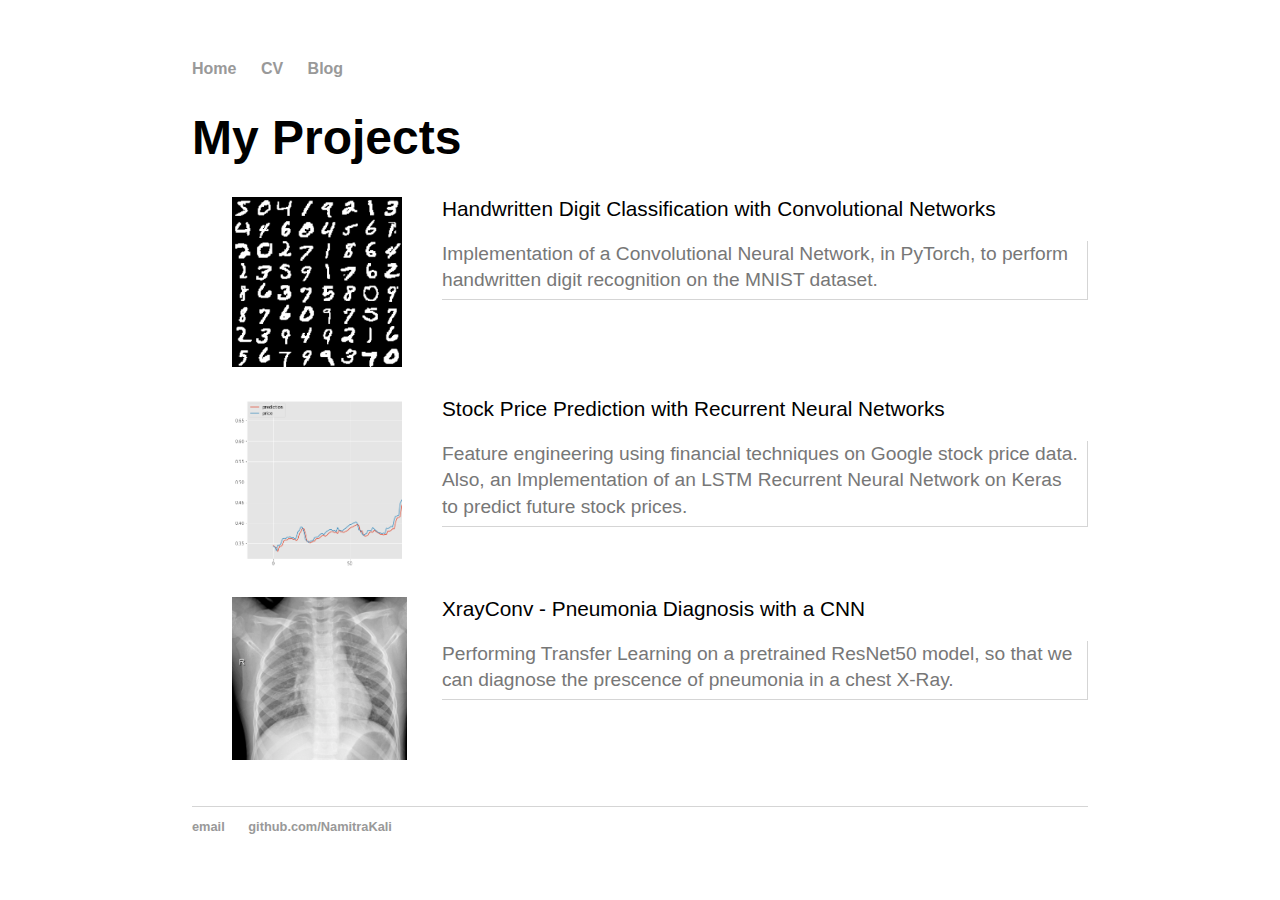
<file: blog.html>
<!DOCTYPE html>
<html>

<head>
	<title>Namitra Kalicharran, Aspiring Bioinformatician</title>
	<!-- link to main stylesheet -->
	<link rel="stylesheet" type="text/css" href="/css/main.css">
</head>

<body>
	<nav>
		<ul>
			<li><a href="/index.html">Home</a></li>
			<li><a href="/cv.html">CV</a></li>
			<li><a href="/blog.html">Blog</a></li>
		</ul>
	</nav>

	<div class="container">
		<div class="blurb">
			<h1>My Projects</h1>

			<ul class="Projects">

				<li>
					<div class="blog-image">
						<a href="https://github.com/NamitraKali/PyTorch-ConvNet">
							<img src="/img/mnist.png">
						</a>
					</div>
					<div class="blog-text">
						<a href="https://github.com/NamitraKali/PyTorch-ConvNet" class="project_title">
							Handwritten Digit Classification with Convolutional Networks
						</a>
						<p class="project_description">
							Implementation of a Convolutional Neural Network, in PyTorch, to perform handwritten digit recognition on the MNIST dataset.
						</p>
					</div>
				</li>

				<li>
					<div class="blog-image">
						<a href="https://github.com/NamitraKali/Stock-Price-Prediction">
							<img src="/img/GOOG_RNN2.png">
						</a>
					</div>
					<div class="blog-text">
						<a href="https://github.com/NamitraKali/Stock-Price-Prediction" class="project_title">
							Stock Price Prediction with Recurrent Neural Networks
						</a>
						<p class="project_description">
							Feature engineering using financial techniques on Google stock price data. Also, an Implementation of an LSTM Recurrent Neural Network on Keras to predict future stock prices.
						</p>
					</div>
				</li>

				<li>
					<div class="blog-image">
						<a href="https://github.com/NamitraKali/XrayConv">
							<img src="/img/XRay.jpeg">
						</a>
					</div>
					<div class="blog-text">
						<a href="https://github.com/NamitraKali/XrayConv" class="project_title">
							XrayConv - Pneumonia Diagnosis with a CNN
						</a>
						<p class="project_description">
							Performing Transfer Learning on a pretrained ResNet50 model, so that we can diagnose the prescence of pneumonia in a chest X-Ray.
						</p>
					</div>
				</li>
			</ul>

		</div>
		<!-- /.blurb -->
	</div>
	<!-- /.container -->
	<footer>
		<ul>
			<li><a href="mailto:nukalich@uwaterloo.ca">email</a></li>
			<li><a href="https://github.com/NamitraKali">github.com/NamitraKali</a></li>
		</ul>
	</footer>
</body>

</html>
</file>
<file: css/main.css>
body {
    margin: 60px auto;
    width: 70%;
}
nav ul, footer ul {
    font-family:'Helvetica', 'Arial', 'Sans-Serif';
    padding: 0px;
    list-style: none;
    font-weight: bold;
}
nav ul li, footer ul li {
    display: inline;
    margin-right: 20px;
}
a {
    text-decoration: none;
    color: #999;
}
a:hover {
    text-decoration: underline;
}
h1 {
    font-size: 3em;
    font-family:'Helvetica', 'Arial', 'Sans-Serif';
}
p {
    font-size: 1.5em;
    line-height: 1.4em;
    color: #333;
}
footer {
    border-top: 1px solid #d5d5d5;
    font-size: .8em;
}


/*================ Blog Page Styling ==============*/

ul.Projects {
    list-style-type: none;
}

ul.Projects li {
  overflow:auto;
  padding-bottom: 30px;
}

.blog-text {
  margin-left: 210px;
}

.blog-image {
  float: left;
  height: auto;
  width: auto;
  max-width: 200px;
  max-height: 200px;
}

.blog-image img{
  float: left;
  height: auto;
  width: auto;
  max-width: 175px;
  max-height: 170px;
}

.project_title {
    font-size: 1.3em;
    font-family: "Helvetica";
    color: #000;
}

.project_title:focus {
  color: #000;
}

.project_title:hover {
    color: #555;
}

.project_title:active {
  color: #222;
}

.project_description {
    padding-bottom: 5px;
    padding-right: 5px;

    font-size: 1.2em;
    font-family: "Helvetica";
    color:#777;

    border-bottom: 1px solid #d5d5d5;
    border-right: 1px solid #d5d5d5;
    border-collapse: separate;
}
</file>
